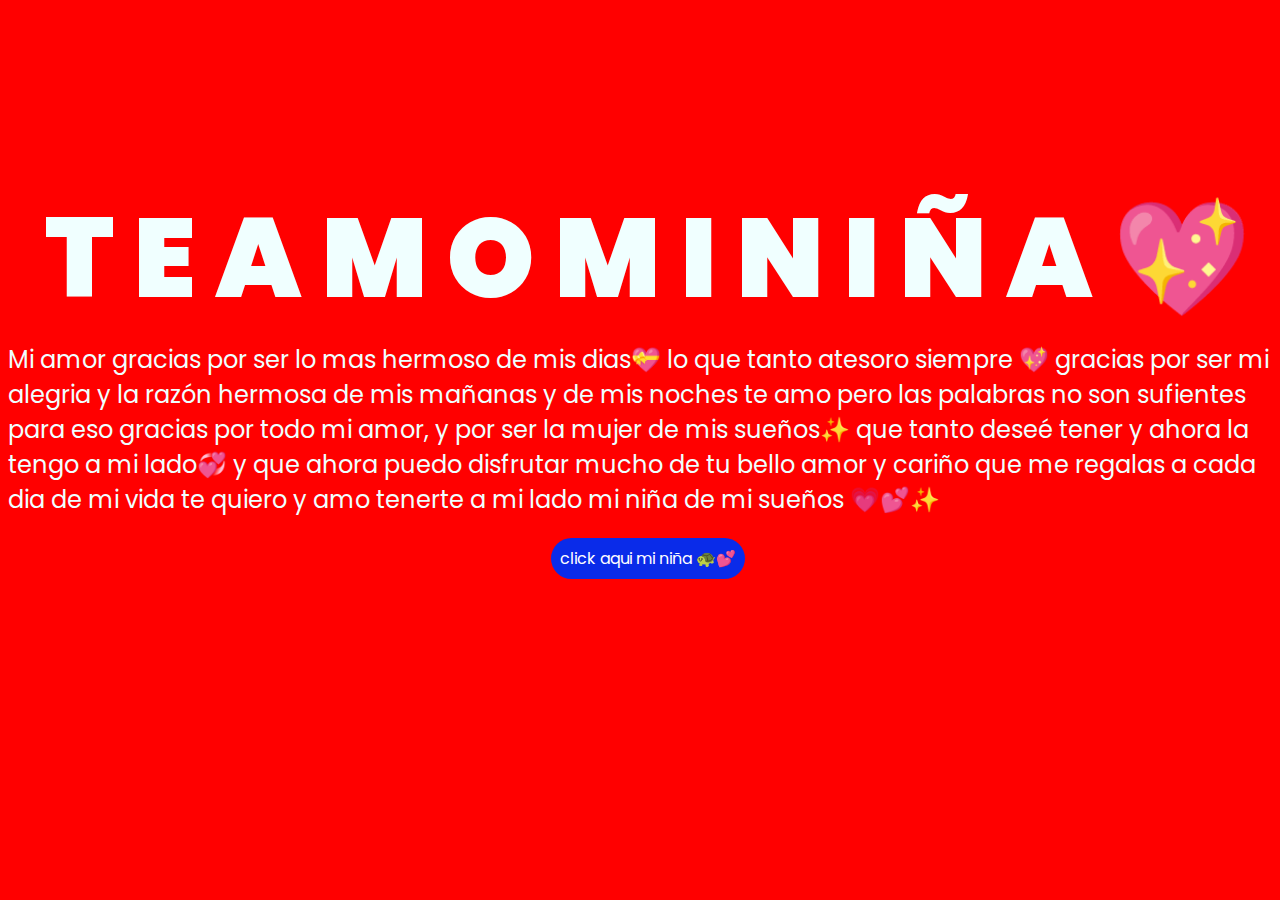
<file: index.html>
<!DOCTYPE html>
<html lang="es">

<head>
    <meta charset="UTF-8">
    <meta http-equiv="X-UA-Compatible" content="IE=edge">
    <meta name="viewport" content="width=device-width, initial-scale=1.0">
    <link rel="stylesheet" href="css/style.css">
    <link rel="icon" href="img/flowers.png" type="image/x-icon">
    <title>Flowers</title>
</head>

<body>
    <div class="greetings">
        <span>T</span>
        <span>E</span>
        <span>A</span>
        <span>M</span>
        <span>O</span>
        <span>M</span>
        <span>I</span>
   <span>N</span>
   <span>I</span>
   <span>Ñ</span>
   <span>A</span>
 <span>💖</span>

        </div>
    <div class="description">
        <span>Mi amor gracias por ser lo mas hermoso de mis dias💝 lo que tanto atesoro siempre 💖 gracias por ser mi alegria y la razón hermosa de mis mañanas y de mis noches te amo pero las palabras no son sufientes para eso gracias por todo mi amor, y por ser la mujer de mis sueños✨ que tanto deseé tener y ahora la tengo a mi lado💞 y que ahora puedo disfrutar mucho de tu bello amor y cariño que me regalas a cada dia de mi vida te quiero y amo tenerte a mi lado mi niña de mi sueños 💗💕✨ </span>
    </div>
    <div class="button">
        <button class="botones">
            <a href="flower.html" style="color: #fff;">click aqui mi niña 🐢💕</a>
        </button>
    </div>

</body>

</html>
</file>
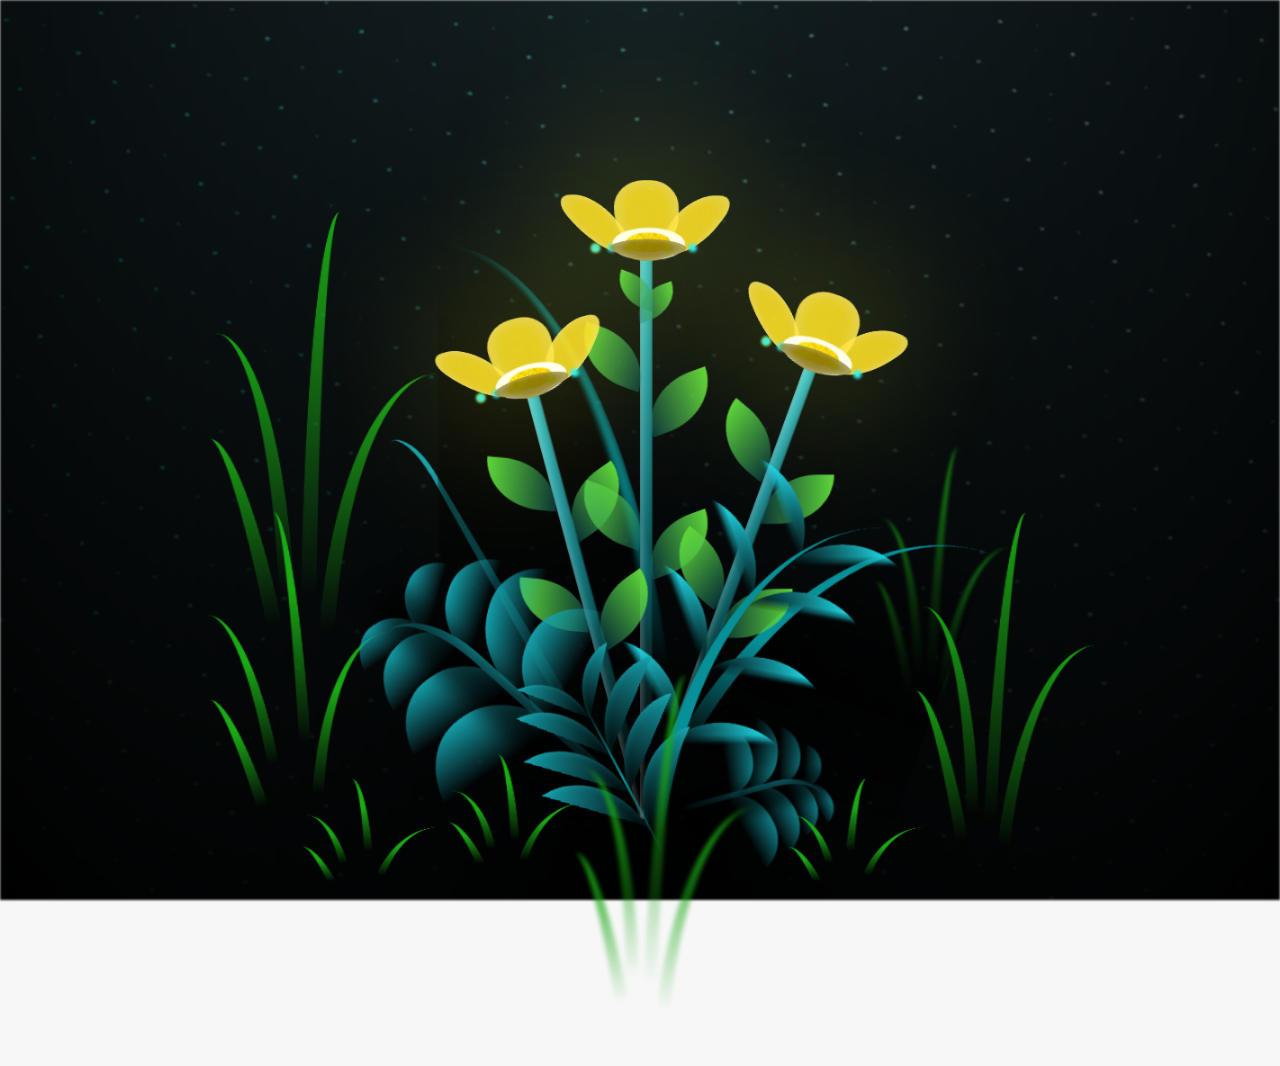
<file: flower.html>
<!DOCTYPE html>
<html lang="es">
  <head>
    <meta charset="UTF-8" />
    <meta http-equiv="X-UA-Compatible" content="IE=edge" />
    <meta name="viewport" content="width=device-width, initial-scale=1.0" />
    <link rel="stylesheet" href="css/main.css" />
    <link rel="icon" href="img/flowers.png" type="image/x-icon" />
    <title>Flower</title>
  </head>
  <body class="container">
    <audio src="sound/ChristianBasso&HaienQiu-Flowers.mp3" autoplay></audio>
    <div id="lyrics">
     
    </div>
    <h1 class="titulo">Bueno para empezar esto quiero decirte mi amor que estoy muy orgulloso de ti✨
    sigue avanzando y nunca pares.
 no puedo estar mas contento de ti✨ te amo con todo mi corazon mi amor 
    gracias por darme la oportunidad de ser parte de tu vida y de enamorarme de ti, por darme la oportunidad de tener a mi lado a una
    maravillosa niña y mujer como tu, de poder amanecer y que mi primer pensamiento seas tu en mi vida deseó y le pido a dios dias y un futuro hermoso a tu lado para mi eres mi unico amor en mis sueños y en mi vida 
    quiero que seas mi hermoso sueño cumplido de mi vida y mi mas grande regalo que pue haber tenido y conocido espero poder demostrarte mucho mas mi amor con el pasar de los dias y si me equivoco te pido mis mas sinceras disculpas 
    no quiero perderte nunca y quiero seguir escribiendo hermosas paginas de mi vida junto a ti te amo y gracias por todo mi niña de ojitos lindos, te amo 💌💕.
   </h1>
  
    <div class="night"></div>
    <div class="flowers">
      <div class="flower flower--1">
        <div class="flower__leafs flower__leafs--1">
          <div class="flower__leaf flower__leaf--1"></div>
          <div class="flower__leaf flower__leaf--2"></div>
          <div class="flower__leaf flower__leaf--3"></div>
          <div class="flower__leaf flower__leaf--4"></div>
          <div class="flower__white-circle"></div>

          <div class="flower__light flower__light--1"></div>
          <div class="flower__light flower__light--2"></div>
          <div class="flower__light flower__light--3"></div>
          <div class="flower__light flower__light--4"></div>
          <div class="flower__light flower__light--5"></div>
          <div class="flower__light flower__light--6"></div>
          <div class="flower__light flower__light--7"></div>
          <div class="flower__light flower__light--8"></div>
        </div>
        <div class="flower__line">
          <div class="flower__line__leaf flower__line__leaf--1"></div>
          <div class="flower__line__leaf flower__line__leaf--2"></div>
          <div class="flower__line__leaf flower__line__leaf--3"></div>
          <div class="flower__line__leaf flower__line__leaf--4"></div>
          <div class="flower__line__leaf flower__line__leaf--5"></div>
          <div class="flower__line__leaf flower__line__leaf--6"></div>
        </div>
      </div>

      <div class="flower flower--2">
        <div class="flower__leafs flower__leafs--2">
          <div class="flower__leaf flower__leaf--1"></div>
          <div class="flower__leaf flower__leaf--2"></div>
          <div class="flower__leaf flower__leaf--3"></div>
          <div class="flower__leaf flower__leaf--4"></div>
          <div class="flower__white-circle"></div>

          <div class="flower__light flower__light--1"></div>
          <div class="flower__light flower__light--2"></div>
          <div class="flower__light flower__light--3"></div>
          <div class="flower__light flower__light--4"></div>
          <div class="flower__light flower__light--5"></div>
          <div class="flower__light flower__light--6"></div>
          <div class="flower__light flower__light--7"></div>
          <div class="flower__light flower__light--8"></div>
        </div>
        <div class="flower__line">
          <div class="flower__line__leaf flower__line__leaf--1"></div>
          <div class="flower__line__leaf flower__line__leaf--2"></div>
          <div class="flower__line__leaf flower__line__leaf--3"></div>
          <div class="flower__line__leaf flower__line__leaf--4"></div>
        </div>
      </div>

      <div class="flower flower--3">
        <div class="flower__leafs flower__leafs--3">
          <div class="flower__leaf flower__leaf--1"></div>
          <div class="flower__leaf flower__leaf--2"></div>
          <div class="flower__leaf flower__leaf--3"></div>
          <div class="flower__leaf flower__leaf--4"></div>
          <div class="flower__white-circle"></div>

          <div class="flower__light flower__light--1"></div>
          <div class="flower__light flower__light--2"></div>
          <div class="flower__light flower__light--3"></div>
          <div class="flower__light flower__light--4"></div>
          <div class="flower__light flower__light--5"></div>
          <div class="flower__light flower__light--6"></div>
          <div class="flower__light flower__light--7"></div>
          <div class="flower__light flower__light--8"></div>
        </div>
        <div class="flower__line">
          <div class="flower__line__leaf flower__line__leaf--1"></div>
          <div class="flower__line__leaf flower__line__leaf--2"></div>
          <div class="flower__line__leaf flower__line__leaf--3"></div>
          <div class="flower__line__leaf flower__line__leaf--4"></div>
        </div>
      </div>

      <div class="grow-ans" style="--d: 1.2s">
        <div class="flower__g-long">
          <div class="flower__g-long__top"></div>
          <div class="flower__g-long__bottom"></div>
        </div>
      </div>

      <div class="growing-grass">
        <div class="flower__grass flower__grass--1">
          <div class="flower__grass--top"></div>
          <div class="flower__grass--bottom"></div>
          <div class="flower__grass__leaf flower__grass__leaf--1"></div>
          <div class="flower__grass__leaf flower__grass__leaf--2"></div>
          <div class="flower__grass__leaf flower__grass__leaf--3"></div>
          <div class="flower__grass__leaf flower__grass__leaf--4"></div>
          <div class="flower__grass__leaf flower__grass__leaf--5"></div>
          <div class="flower__grass__leaf flower__grass__leaf--6"></div>
          <div class="flower__grass__leaf flower__grass__leaf--7"></div>
          <div class="flower__grass__leaf flower__grass__leaf--8"></div>
          <div class="flower__grass__overlay"></div>
        </div>
      </div>

      <div class="growing-grass">
        <div class="flower__grass flower__grass--2">
          <div class="flower__grass--top"></div>
          <div class="flower__grass--bottom"></div>
          <div class="flower__grass__leaf flower__grass__leaf--1"></div>
          <div class="flower__grass__leaf flower__grass__leaf--2"></div>
          <div class="flower__grass__leaf flower__grass__leaf--3"></div>
          <div class="flower__grass__leaf flower__grass__leaf--4"></div>
          <div class="flower__grass__leaf flower__grass__leaf--5"></div>
          <div class="flower__grass__leaf flower__grass__leaf--6"></div>
          <div class="flower__grass__leaf flower__grass__leaf--7"></div>
          <div class="flower__grass__leaf flower__grass__leaf--8"></div>
          <div class="flower__grass__overlay"></div>
        </div>
      </div>

      <div class="grow-ans" style="--d: 2.4s">
        <div class="flower__g-right flower__g-right--1">
          <div class="leaf"></div>
        </div>
      </div>

      <div class="grow-ans" style="--d: 2.8s">
        <div class="flower__g-right flower__g-right--2">
          <div class="leaf"></div>
        </div>
      </div>

      <div class="grow-ans" style="--d: 2.8s">
        <div class="flower__g-front">
          <div
            class="flower__g-front__leaf-wrapper flower__g-front__leaf-wrapper--1"
          >
            <div class="flower__g-front__leaf"></div>
          </div>
          <div
            class="flower__g-front__leaf-wrapper flower__g-front__leaf-wrapper--2"
          >
            <div class="flower__g-front__leaf"></div>
          </div>
          <div
            class="flower__g-front__leaf-wrapper flower__g-front__leaf-wrapper--3"
          >
            <div class="flower__g-front__leaf"></div>
          </div>
          <div
            class="flower__g-front__leaf-wrapper flower__g-front__leaf-wrapper--4"
          >
            <div class="flower__g-front__leaf"></div>
          </div>
          <div
            class="flower__g-front__leaf-wrapper flower__g-front__leaf-wrapper--5"
          >
            <div class="flower__g-front__leaf"></div>
          </div>
          <div
            class="flower__g-front__leaf-wrapper flower__g-front__leaf-wrapper--6"
          >
            <div class="flower__g-front__leaf"></div>
          </div>
          <div
            class="flower__g-front__leaf-wrapper flower__g-front__leaf-wrapper--7"
          >
            <div class="flower__g-front__leaf"></div>
          </div>
          <div
            class="flower__g-front__leaf-wrapper flower__g-front__leaf-wrapper--8"
          >
            <div class="flower__g-front__leaf"></div>
          </div>
          <div class="flower__g-front__line"></div>
        </div>
      </div>

      <div class="grow-ans" style="--d: 3.2s">
        <div class="flower__g-fr">
          <div class="leaf"></div>
          <div class="flower__g-fr__leaf flower__g-fr__leaf--1"></div>
          <div class="flower__g-fr__leaf flower__g-fr__leaf--2"></div>
          <div class="flower__g-fr__leaf flower__g-fr__leaf--3"></div>
          <div class="flower__g-fr__leaf flower__g-fr__leaf--4"></div>
          <div class="flower__g-fr__leaf flower__g-fr__leaf--5"></div>
          <div class="flower__g-fr__leaf flower__g-fr__leaf--6"></div>
          <div class="flower__g-fr__leaf flower__g-fr__leaf--7"></div>
          <div class="flower__g-fr__leaf flower__g-fr__leaf--8"></div>
        </div>
      </div>

      <div class="long-g long-g--0">
        <div class="grow-ans" style="--d: 3s">
          <div class="leaf leaf--0"></div>
        </div>
        <div class="grow-ans" style="--d: 2.2s">
          <div class="leaf leaf--1"></div>
        </div>
        <div class="grow-ans" style="--d: 3.4s">
          <div class="leaf leaf--2"></div>
        </div>
        <div class="grow-ans" style="--d: 3.6s">
          <div class="leaf leaf--3"></div>
        </div>
      </div>

      <div class="long-g long-g--1">
        <div class="grow-ans" style="--d: 3.6s">
          <div class="leaf leaf--0"></div>
        </div>
        <div class="grow-ans" style="--d: 3.8s">
          <div class="leaf leaf--1"></div>
        </div>
        <div class="grow-ans" style="--d: 4s">
          <div class="leaf leaf--2"></div>
        </div>
        <div class="grow-ans" style="--d: 4.2s">
          <div class="leaf leaf--3"></div>
        </div>
      </div>

      <div class="long-g long-g--2">
        <div class="grow-ans" style="--d: 4s">
          <div class="leaf leaf--0"></div>
        </div>
        <div class="grow-ans" style="--d: 4.2s">
          <div class="leaf leaf--1"></div>
        </div>
        <div class="grow-ans" style="--d: 4.4s">
          <div class="leaf leaf--2"></div>
        </div>
        <div class="grow-ans" style="--d: 4.6s">
          <div class="leaf leaf--3"></div>
        </div>
      </div>

      <div class="long-g long-g--3">
        <div class="grow-ans" style="--d: 4s">
          <div class="leaf leaf--0"></div>
        </div>
        <div class="grow-ans" style="--d: 4.2s">
          <div class="leaf leaf--1"></div>
        </div>
        <div class="grow-ans" style="--d: 3s">
          <div class="leaf leaf--2"></div>
        </div>
        <div class="grow-ans" style="--d: 3.6s">
          <div class="leaf leaf--3"></div>
        </div>
      </div>

      <div class="long-g long-g--4">
        <div class="grow-ans" style="--d: 4s">
          <div class="leaf leaf--0"></div>
        </div>
        <div class="grow-ans" style="--d: 4.2s">
          <div class="leaf leaf--1"></div>
        </div>
        <div class="grow-ans" style="--d: 3s">
          <div class="leaf leaf--2"></div>
        </div>
        <div class="grow-ans" style="--d: 3.6s">
          <div class="leaf leaf--3"></div>
        </div>
      </div>

      <div class="long-g long-g--5">
        <div class="grow-ans" style="--d: 4s">
          <div class="leaf leaf--0"></div>
        </div>
        <div class="grow-ans" style="--d: 4.2s">
          <div class="leaf leaf--1"></div>
        </div>
        <div class="grow-ans" style="--d: 3s">
          <div class="leaf leaf--2"></div>
        </div>
        <div class="grow-ans" style="--d: 3.6s">
          <div class="leaf leaf--3"></div>
        </div>
      </div>

      <div class="long-g long-g--6">
        <div class="grow-ans" style="--d: 4.2s">
          <div class="leaf leaf--0"></div>
        </div>
        <div class="grow-ans" style="--d: 4.4s">
          <div class="leaf leaf--1"></div>
        </div>
        <div class="grow-ans" style="--d: 4.6s">
          <div class="leaf leaf--2"></div>
        </div>
        <div class="grow-ans" style="--d: 4.8s">
          <div class="leaf leaf--3"></div>
        </div>
      </div>

      <div class="long-g long-g--7">
        <div class="grow-ans" style="--d: 3s">
          <div class="leaf leaf--0"></div>
        </div>
        <div class="grow-ans" style="--d: 3.2s">
          <div class="leaf leaf--1"></div>
        </div>
        <div class="grow-ans" style="--d: 3.5s">
          <div class="leaf leaf--2"></div>
        </div>
        <div class="grow-ans" style="--d: 3.6s">
          <div class="leaf leaf--3"></div>
        </div>
      </div>
    </div>
    <script src="anim.js"></script>
    <script src="main.js"></script>
  </body>
</html>
</file>
<file: css/style.css>
@import url('https://fonts.googleapis.com/css2?family=Poppins:ital,wght@0,500;1,900&display=swap');
*{
    font-family: 'Poppins',cursive;
}
body{
    color: azure;
    width: 100%;
    height: 82vh;
    display: flex;
    flex-direction: column;
    align-items: center;
    justify-content: center;
    background-color: red;
    /* padding-top: -30; */
}

.botones{
    padding: 9px;
    border-radius: 80px;
    background-color: transparent;
    border: none;
}

.botones a{
    background-color: #0a2be9;
    padding: 9px;
    border-radius: 80px;
    -webkit-border-radius: 80px;
    -moz-border-radius: 80px;
    -ms-border-radius: 80px;
    -o-border-radius: 80px;

}

.botones a:focus{
    background-color: rgb(50, 194, 194);
}

.greetings{
    font-size: 7rem;
    font-weight: 900;
}
.greetings > span{
    animation: glow 2.5s ease-in-out infinite;
}
@keyframes glow{
    0%, 100%{
        color: #fff;
        text-shadow: 0 0 12px #39c6d6, 0 0 50px #39c6d6, 0 0 100px #39c6d6;
    }
    10%, 90%{
        color: #111;
        text-shadow: none;
    }
}
.greetings > span:nth-child(2){
    animation-delay: .2s ;
}
.greetings > span:nth-child(3){
    animation-delay: .4s ;
}
.greetings > span:nth-child(4){
    animation-delay: .6s;
}
.greetings > span:nth-child(5){
    animation-delay: .8s;
}
.greetings > span:nth-child(6){
    animation-delay: 1s;
}
.greetings > span:nth-child(7){
    animation-delay: 1.2s;
}
.greetings > span:nth-child(8){
    animation-delay: 1.3s;
}
.greetings > span:nth-child(9){
    animation-delay: 1.4s;
}
.greetings > span:nth-child(10){
    animation-delay: 1.5s;
}
.greetings > span:nth-child(11){
    animation-delay: 1.5s;
}
.greetings > span:nth-child(12){
    animation-delay: 1.6s;
}
.description{
    font-size: 1.5rem;
    margin-bottom: 20px;
}

.button a{
    text-decoration: none;
    font-size: 1rem;
    color: #111;
}

@media screen and (max-width:574px){
    .greetings{
        display: block;
        font-size: 4rem;
        font-weight: 800;
        text-align: center;
    }
    .description{
        font-size: 2rem;
    }
    
    .button a{
        font-size: 1rem;
    }
}
</file>
<file: css/main.css>
*,
*::after,
*::before {
  padding: 0;
  margin: 0;
  box-sizing: border-box;
}

:root {
  --dark-color: #000;
}

body {
  display: flex;
  align-items: flex-end;
  justify-content: center;
  min-height: 100vh;
  background-color: var(--dark-color);
  overflow: hidden;
  perspective: 1000px;
}

#lyrics {
  font-size: 28px;
  font-family: "Franklin Gothic Medium", "Arial Narrow", Arial, sans-serif;
  color: yellow;
  position: absolute;
  margin-bottom: 20%;
  z-index: 1;
  font-weight: bold;
  letter-spacing: 4px;
}
@media only screen and (max-width: 600px) {
  /* Estilos específicos para dispositivos con un ancho máximo de 600px */
  #lyrics {
      font-size: 600px; /* Reduce el tamaño del texto para dispositivos más pequeños */
      margin-bottom: 600px;
      letter-spacing: 3px;
  }

}
.titulo {
  margin-bottom: 70px;
  font-family: "Arial Narrow", Arial, sans-serif;
  color: red;
  position: absolute;
  font-weight: bold;
  letter-spacing: 1px;
  opacity: 0;
  animation: fadeIn 3s ease-in-out forwards;
  text-align: center;
}
@keyframes fadeIn {
  from {
    opacity: 0;
  }
  to {
    opacity: 1;
  }
}

.night {
  z-index: -1;
  position: absolute;
  left: 50%;
  top: 0;
  transform: translateX(-50%);
  width: 100%;
  height: 100%;
  filter: blur(0.1vmin);
  background-image: radial-gradient(
      ellipse at top,
      transparent 0%,
      var(--dark-color)
    ),
    radial-gradient(
      ellipse at bottom,
      var(--dark-color),
      rgba(145, 233, 255, 0.2)
    ),
    repeating-linear-gradient(
      220deg,
      rgb(0, 0, 0) 0px,
      rgb(0, 0, 0) 19px,
      transparent 19px,
      transparent 22px
    ),
    repeating-linear-gradient(
      189deg,
      rgb(0, 0, 0) 0px,
      rgb(0, 0, 0) 19px,
      transparent 19px,
      transparent 22px
    ),
    repeating-linear-gradient(
      148deg,
      rgb(0, 0, 0) 0px,
      rgb(0, 0, 0) 19px,
      transparent 19px,
      transparent 22px
    ),
    linear-gradient(90deg, rgb(0, 255, 250), rgb(240, 240, 240));
}

.flowers {
  position: relative;
  transform: scale(0.9);
  /*margin-bottom: 100px;
  */
}

@media only screen and (max-width: 600px) {
  /* Estilos específicos para dispositivos con un ancho máximo de 600px */
.flowers {
      font-size: 14px;
      margin-bottom: 35%;
      letter-spacing: 3px;
      transform: scale(1.0);
}

}

.flower {
  position: absolute;
  bottom: 10vmin;
  transform-origin: bottom center;
  z-index: 10;
  --fl-speed: 0.8s;
}
.flower--1 {
  -webkit-animation: moving-flower-1 4s linear infinite;
  animation: moving-flower-1 4s linear infinite;
}
.flower--1 .flower__line {
  height: 70vmin;
  -webkit-animation-delay: 0.3s;
  animation-delay: 0.3s;
}
.flower--1 .flower__line__leaf--1 {
  -webkit-animation: blooming-leaf-right var(--fl-speed) 1.6s backwards;
  animation: blooming-leaf-right var(--fl-speed) 1.6s backwards;
}
.flower--1 .flower__line__leaf--2 {
  -webkit-animation: blooming-leaf-right var(--fl-speed) 1.4s backwards;
  animation: blooming-leaf-right var(--fl-speed) 1.4s backwards;
}
.flower--1 .flower__line__leaf--3 {
  -webkit-animation: blooming-leaf-left var(--fl-speed) 1.2s backwards;
  animation: blooming-leaf-left var(--fl-speed) 1.2s backwards;
}
.flower--1 .flower__line__leaf--4 {
  -webkit-animation: blooming-leaf-left var(--fl-speed) 1s backwards;
  animation: blooming-leaf-left var(--fl-speed) 1s backwards;
}
.flower--1 .flower__line__leaf--5 {
  -webkit-animation: blooming-leaf-right var(--fl-speed) 1.8s backwards;
  animation: blooming-leaf-right var(--fl-speed) 1.8s backwards;
}
.flower--1 .flower__line__leaf--6 {
  -webkit-animation: blooming-leaf-left var(--fl-speed) 2s backwards;
  animation: blooming-leaf-left var(--fl-speed) 2s backwards;
}
.flower--2 {
  left: 50%;
  transform: rotate(20deg);
  -webkit-animation: moving-flower-2 4s linear infinite;
  animation: moving-flower-2 4s linear infinite;
}
.flower--2 .flower__line {
  height: 60vmin;
  -webkit-animation-delay: 0.6s;
  animation-delay: 0.6s;
}
.flower--2 .flower__line__leaf--1 {
  -webkit-animation: blooming-leaf-right var(--fl-speed) 1.9s backwards;
  animation: blooming-leaf-right var(--fl-speed) 1.9s backwards;
}
.flower--2 .flower__line__leaf--2 {
  -webkit-animation: blooming-leaf-right var(--fl-speed) 1.7s backwards;
  animation: blooming-leaf-right var(--fl-speed) 1.7s backwards;
}
.flower--2 .flower__line__leaf--3 {
  -webkit-animation: blooming-leaf-left var(--fl-speed) 1.5s backwards;
  animation: blooming-leaf-left var(--fl-speed) 1.5s backwards;
}
.flower--2 .flower__line__leaf--4 {
  -webkit-animation: blooming-leaf-left var(--fl-speed) 1.3s backwards;
  animation: blooming-leaf-left var(--fl-speed) 1.3s backwards;
}
.flower--3 {
  left: 50%;
  transform: rotate(-15deg);
  -webkit-animation: moving-flower-3 4s linear infinite;
  animation: moving-flower-3 4s linear infinite;
}
.flower--3 .flower__line {
  -webkit-animation-delay: 0.9s;
  animation-delay: 0.9s;
}
.flower--3 .flower__line__leaf--1 {
  -webkit-animation: blooming-leaf-right var(--fl-speed) 2.5s backwards;
  animation: blooming-leaf-right var(--fl-speed) 2.5s backwards;
}
.flower--3 .flower__line__leaf--2 {
  -webkit-animation: blooming-leaf-right var(--fl-speed) 2.3s backwards;
  animation: blooming-leaf-right var(--fl-speed) 2.3s backwards;
}
.flower--3 .flower__line__leaf--3 {
  -webkit-animation: blooming-leaf-left var(--fl-speed) 2.1s backwards;
  animation: blooming-leaf-left var(--fl-speed) 2.1s backwards;
}
.flower--3 .flower__line__leaf--4 {
  -webkit-animation: blooming-leaf-left var(--fl-speed) 1.9s backwards;
  animation: blooming-leaf-left var(--fl-speed) 1.9s backwards;
}
.flower__leafs {
  position: relative;
  -webkit-animation: blooming-flower 2s backwards;
  animation: blooming-flower 2s backwards;
}
.flower__leafs--1 {
  -webkit-animation-delay: 1.1s;
  animation-delay: 1.1s;
}
.flower__leafs--2 {
  -webkit-animation-delay: 1.4s;
  animation-delay: 1.4s;
}
.flower__leafs--3 {
  -webkit-animation-delay: 1.7s;
  animation-delay: 1.7s;
}
.flower__leafs::after {
  content: "";
  position: absolute;
  left: 0;
  top: 0;
  transform: translate(-50%, -100%);
  width: 8vmin;
  height: 8vmin;
  background-color: #f9fd25;
  /* background-color: #fd2525; */
  filter: blur(10vmin);
}
.flower__leaf {
  position: absolute;
  bottom: 0;
  left: 50%;
  width: 8vmin;
  height: 11vmin;
  border-radius: 51% 49% 47% 53%/44% 45% 55% 69%;
  background-color: #253bfd;
  background-color: #fddd25;
  transform-origin: bottom center;
  opacity: 0.9;
  box-shadow: inset 0 0 2vmin rgba(255, 255, 255, 0.5);
}
.flower__leaf--1 {
  transform: translate(-10%, 1%) rotateY(40deg) rotateX(-50deg);
}
.flower__leaf--2 {
  transform: translate(-50%, -4%) rotateX(40deg);
}
.flower__leaf--3 {
  transform: translate(-90%, 0%) rotateY(45deg) rotateX(50deg);
}
.flower__leaf--4 {
  width: 8vmin;
  height: 8vmin;
  transform-origin: bottom left;
  border-radius: 4vmin 10vmin 4vmin 4vmin;
  transform: translate(0%, 18%) rotateX(70deg) rotate(-43deg);
  background-color: #7c6901;
  z-index: 1;
  opacity: 0.8;
}
.flower__white-circle {
  position: absolute;
  left: -3.5vmin;
  top: -3vmin;
  width: 9vmin;
  height: 4vmin;
  border-radius: 50%;
  background-color: #fff;
}
.flower__white-circle::after {
  content: "";
  position: absolute;
  left: 50%;
  top: 45%;
  transform: translate(-50%, -50%);
  width: 60%;
  height: 60%;
  border-radius: inherit;
  background-image: repeating-linear-gradient(
      135deg,
      rgba(0, 0, 0, 0.03) 0px,
      rgba(0, 0, 0, 0.03) 1px,
      transparent 1px,
      transparent 12px
    ),
    repeating-linear-gradient(
      45deg,
      rgba(0, 0, 0, 0.03) 0px,
      rgba(0, 0, 0, 0.03) 1px,
      transparent 1px,
      transparent 12px
    ),
    repeating-linear-gradient(
      67.5deg,
      rgba(0, 0, 0, 0.03) 0px,
      rgba(0, 0, 0, 0.03) 1px,
      transparent 1px,
      transparent 12px
    ),
    repeating-linear-gradient(
      135deg,
      rgba(0, 0, 0, 0.03) 0px,
      rgba(0, 0, 0, 0.03) 1px,
      transparent 1px,
      transparent 12px
    ),
    repeating-linear-gradient(
      45deg,
      rgba(0, 0, 0, 0.03) 0px,
      rgba(0, 0, 0, 0.03) 1px,
      transparent 1px,
      transparent 12px
    ),
    repeating-linear-gradient(
      112.5deg,
      rgba(0, 0, 0, 0.03) 0px,
      rgba(0, 0, 0, 0.03) 1px,
      transparent 1px,
      transparent 12px
    ),
    repeating-linear-gradient(
      112.5deg,
      rgba(0, 0, 0, 0.03) 0px,
      rgba(0, 0, 0, 0.03) 1px,
      transparent 1px,
      transparent 12px
    ),
    repeating-linear-gradient(
      45deg,
      rgba(0, 0, 0, 0.03) 0px,
      rgba(0, 0, 0, 0.03) 1px,
      transparent 1px,
      transparent 12px
    ),
    repeating-linear-gradient(
      22.5deg,
      rgba(0, 0, 0, 0.03) 0px,
      rgba(0, 0, 0, 0.03) 1px,
      transparent 1px,
      transparent 12px
    ),
    repeating-linear-gradient(
      45deg,
      rgba(0, 0, 0, 0.03) 0px,
      rgba(0, 0, 0, 0.03) 1px,
      transparent 1px,
      transparent 12px
    ),
    repeating-linear-gradient(
      22.5deg,
      rgba(0, 0, 0, 0.03) 0px,
      rgba(0, 0, 0, 0.03) 1px,
      transparent 1px,
      transparent 12px
    ),
    repeating-linear-gradient(
      135deg,
      rgba(0, 0, 0, 0.03) 0px,
      rgba(0, 0, 0, 0.03) 1px,
      transparent 1px,
      transparent 12px
    ),
    repeating-linear-gradient(
      157.5deg,
      rgba(0, 0, 0, 0.03) 0px,
      rgba(0, 0, 0, 0.03) 1px,
      transparent 1px,
      transparent 12px
    ),
    repeating-linear-gradient(
      67.5deg,
      rgba(0, 0, 0, 0.03) 0px,
      rgba(0, 0, 0, 0.03) 1px,
      transparent 1px,
      transparent 12px
    ),
    repeating-linear-gradient(
      67.5deg,
      rgba(0, 0, 0, 0.03) 0px,
      rgba(0, 0, 0, 0.03) 1px,
      transparent 1px,
      transparent 12px
    ),
    linear-gradient(90deg, rgb(255, 235, 18), rgb(255, 206, 0));
}
.flower__line {
  height: 55vmin;
  width: 1.5vmin;
  background-image: linear-gradient(
      to left,
      rgba(0, 0, 0, 0.2),
      transparent,
      rgba(255, 255, 255, 0.2)
    ),
    linear-gradient(to top, transparent 10%, #14757a, #39c6d6);
  box-shadow: inset 0 0 2px rgba(0, 0, 0, 0.5);
  -webkit-animation: grow-flower-tree 4s backwards;
  animation: grow-flower-tree 4s backwards;
}
.flower__line__leaf {
  --w: 7vmin;
  --h: calc(var(--w) + 2vmin);
  position: absolute;
  top: 20%;
  left: 90%;
  width: var(--w);
  height: var(--h);
  border-top-right-radius: var(--h);
  border-bottom-left-radius: var(--h);
  background-image: linear-gradient(to top, rgba(20, 117, 122, 0.4), #5ed639);
}
.flower__line__leaf--1 {
  transform: rotate(70deg) rotateY(30deg);
}
.flower__line__leaf--2 {
  top: 45%;
  transform: rotate(70deg) rotateY(30deg);
}
.flower__line__leaf--3,
.flower__line__leaf--4,
.flower__line__leaf--6 {
  border-top-right-radius: 0;
  border-bottom-left-radius: 0;
  border-top-left-radius: var(--h);
  border-bottom-right-radius: var(--h);
  left: -460%;
  top: 12%;
  transform: rotate(-70deg) rotateY(30deg);
}
.flower__line__leaf--4 {
  top: 40%;
}
.flower__line__leaf--5 {
  top: 0;
  transform-origin: left;
  transform: rotate(70deg) rotateY(30deg) scale(0.6);
}
.flower__line__leaf--6 {
  top: -2%;
  left: -450%;
  transform-origin: right;
  transform: rotate(-70deg) rotateY(30deg) scale(0.6);
}
.flower__light {
  position: absolute;
  bottom: 0vmin;
  width: 1vmin;
  height: 1vmin;
  background-color: rgb(255, 251, 0);
  border-radius: 50%;
  filter: blur(0.2vmin);
  -webkit-animation: light-ans 4s linear infinite backwards;
  animation: light-ans 4s linear infinite backwards;
}
.flower__light:nth-child(odd) {
  background-color: #23f0ff;
}
.flower__light--1 {
  left: -2vmin;
  -webkit-animation-delay: 1s;
  animation-delay: 1s;
}
.flower__light--2 {
  left: 3vmin;
  -webkit-animation-delay: 0.5s;
  animation-delay: 0.5s;
}
.flower__light--3 {
  left: -6vmin;
  -webkit-animation-delay: 0.3s;
  animation-delay: 0.3s;
}
.flower__light--4 {
  left: 6vmin;
  -webkit-animation-delay: 0.9s;
  animation-delay: 0.9s;
}
.flower__light--5 {
  left: -1vmin;
  -webkit-animation-delay: 1.5s;
  animation-delay: 1.5s;
}
.flower__light--6 {
  left: -4vmin;
  -webkit-animation-delay: 3s;
  animation-delay: 3s;
}
.flower__light--7 {
  left: 3vmin;
  -webkit-animation-delay: 2s;
  animation-delay: 2s;
}
.flower__light--8 {
  left: -6vmin;
  -webkit-animation-delay: 3.5s;
  animation-delay: 3.5s;
}
.flower__grass {
  --c: #159faa;
  --line-w: 1.5vmin;
  position: absolute;
  bottom: 12vmin;
  left: -7vmin;
  display: flex;
  flex-direction: column;
  align-items: flex-end;
  z-index: 20;
  transform-origin: bottom center;
  transform: rotate(-48deg) rotateY(40deg);
}
.flower__grass--1 {
  -webkit-animation: moving-grass 2s linear infinite;
  animation: moving-grass 2s linear infinite;
}
.flower__grass--2 {
  left: 2vmin;
  bottom: 10vmin;
  transform: scale(0.5) rotate(75deg) rotateX(10deg) rotateY(-200deg);
  opacity: 0.8;
  z-index: 0;
  -webkit-animation: moving-grass--2 1.5s linear infinite;
  animation: moving-grass--2 1.5s linear infinite;
}
.flower__grass--top {
  width: 7vmin;
  height: 10vmin;
  border-top-right-radius: 100%;
  border-right: var(--line-w) solid var(--c);
  transform-origin: bottom center;
  transform: rotate(-2deg);
}
.flower__grass--bottom {
  margin-top: -2px;
  width: var(--line-w);
  height: 25vmin;
  background-image: linear-gradient(to top, transparent, var(--c));
}
.flower__grass__leaf {
  --size: 10vmin;
  position: absolute;
  width: calc(var(--size) * 2.1);
  height: var(--size);
  border-top-left-radius: var(--size);
  border-top-right-radius: var(--size);
  background-image: linear-gradient(
    to top,
    transparent,
    transparent 30%,
    var(--c)
  );
  z-index: 100;
}
.flower__grass__leaf--1 {
  top: -6%;
  left: 30%;
  --size: 6vmin;
  transform: rotate(-20deg);
  -webkit-animation: growing-grass-ans--1 2s 2.6s backwards;
  animation: growing-grass-ans--1 2s 2.6s backwards;
}
@-webkit-keyframes growing-grass-ans--1 {
  0% {
    transform-origin: bottom left;
    transform: rotate(-20deg) scale(0);
  }
}
@keyframes growing-grass-ans--1 {
  0% {
    transform-origin: bottom left;
    transform: rotate(-20deg) scale(0);
  }
}
.flower__grass__leaf--2 {
  top: -5%;
  left: -110%;
  --size: 6vmin;
  transform: rotate(10deg);
  -webkit-animation: growing-grass-ans--2 2s 2.4s linear backwards;
  animation: growing-grass-ans--2 2s 2.4s linear backwards;
}
@-webkit-keyframes growing-grass-ans--2 {
  0% {
    transform-origin: bottom right;
    transform: rotate(10deg) scale(0);
  }
}
@keyframes growing-grass-ans--2 {
  0% {
    transform-origin: bottom right;
    transform: rotate(10deg) scale(0);
  }
}
.flower__grass__leaf--3 {
  top: 5%;
  left: 60%;
  --size: 8vmin;
  transform: rotate(-18deg) rotateX(-20deg);
  -webkit-animation: growing-grass-ans--3 2s 2.2s linear backwards;
  animation: growing-grass-ans--3 2s 2.2s linear backwards;
}
@-webkit-keyframes growing-grass-ans--3 {
  0% {
    transform-origin: bottom left;
    transform: rotate(-18deg) rotateX(-20deg) scale(0);
  }
}
@keyframes growing-grass-ans--3 {
  0% {
    transform-origin: bottom left;
    transform: rotate(-18deg) rotateX(-20deg) scale(0);
  }
}
.flower__grass__leaf--4 {
  top: 6%;
  left: -135%;
  --size: 8vmin;
  transform: rotate(2deg);
  -webkit-animation: growing-grass-ans--4 2s 2s linear backwards;
  animation: growing-grass-ans--4 2s 2s linear backwards;
}
@-webkit-keyframes growing-grass-ans--4 {
  0% {
    transform-origin: bottom right;
    transform: rotate(2deg) scale(0);
  }
}
@keyframes growing-grass-ans--4 {
  0% {
    transform-origin: bottom right;
    transform: rotate(2deg) scale(0);
  }
}
.flower__grass__leaf--5 {
  top: 20%;
  left: 60%;
  --size: 10vmin;
  transform: rotate(-24deg) rotateX(-20deg);
  -webkit-animation: growing-grass-ans--5 2s 1.8s linear backwards;
  animation: growing-grass-ans--5 2s 1.8s linear backwards;
}
@-webkit-keyframes growing-grass-ans--5 {
  0% {
    transform-origin: bottom left;
    transform: rotate(-24deg) rotateX(-20deg) scale(0);
  }
}
@keyframes growing-grass-ans--5 {
  0% {
    transform-origin: bottom left;
    transform: rotate(-24deg) rotateX(-20deg) scale(0);
  }
}
.flower__grass__leaf--6 {
  top: 22%;
  left: -180%;
  --size: 10vmin;
  transform: rotate(10deg);
  -webkit-animation: growing-grass-ans--6 2s 1.6s linear backwards;
  animation: growing-grass-ans--6 2s 1.6s linear backwards;
}
@-webkit-keyframes growing-grass-ans--6 {
  0% {
    transform-origin: bottom right;
    transform: rotate(10deg) scale(0);
  }
}
@keyframes growing-grass-ans--6 {
  0% {
    transform-origin: bottom right;
    transform: rotate(10deg) scale(0);
  }
}
.flower__grass__leaf--7 {
  top: 39%;
  left: 70%;
  --size: 10vmin;
  transform: rotate(-10deg);
  -webkit-animation: growing-grass-ans--7 2s 1.4s linear backwards;
  animation: growing-grass-ans--7 2s 1.4s linear backwards;
}
@-webkit-keyframes growing-grass-ans--7 {
  0% {
    transform-origin: bottom left;
    transform: rotate(-10deg) scale(0);
  }
}
@keyframes growing-grass-ans--7 {
  0% {
    transform-origin: bottom left;
    transform: rotate(-10deg) scale(0);
  }
}
.flower__grass__leaf--8 {
  top: 40%;
  left: -215%;
  --size: 11vmin;
  transform: rotate(10deg);
  -webkit-animation: growing-grass-ans--8 2s 1.2s linear backwards;
  animation: growing-grass-ans--8 2s 1.2s linear backwards;
}
@-webkit-keyframes growing-grass-ans--8 {
  0% {
    transform-origin: bottom right;
    transform: rotate(10deg) scale(0);
  }
}
@keyframes growing-grass-ans--8 {
  0% {
    transform-origin: bottom right;
    transform: rotate(10deg) scale(0);
  }
}
.flower__grass__overlay {
  position: absolute;
  top: -10%;
  right: 0%;
  width: 100%;
  height: 100%;
  background-color: rgba(0, 0, 0, 0.6);
  filter: blur(1.5vmin);
  z-index: 100;
}
.flower__g-long {
  --w: 2vmin;
  --h: 6vmin;
  --c: #159faa;
  position: absolute;
  bottom: 10vmin;
  left: -3vmin;
  transform-origin: bottom center;
  transform: rotate(-30deg) rotateY(-20deg);
  display: flex;
  flex-direction: column;
  align-items: flex-end;
  -webkit-animation: flower-g-long-ans 3s linear infinite;
  animation: flower-g-long-ans 3s linear infinite;
}
@-webkit-keyframes flower-g-long-ans {
  0%,
  100% {
    transform: rotate(-30deg) rotateY(-20deg);
  }
  50% {
    transform: rotate(-32deg) rotateY(-20deg);
  }
}
@keyframes flower-g-long-ans {
  0%,
  100% {
    transform: rotate(-30deg) rotateY(-20deg);
  }
  50% {
    transform: rotate(-32deg) rotateY(-20deg);
  }
}
.flower__g-long__top {
  top: calc(var(--h) * -1);
  width: calc(var(--w) + 1vmin);
  height: var(--h);
  border-top-right-radius: 100%;
  border-right: 0.7vmin solid var(--c);
  transform: translate(-0.7vmin, 1vmin);
}
.flower__g-long__bottom {
  width: var(--w);
  height: 50vmin;
  transform-origin: bottom center;
  background-image: linear-gradient(to top, transparent 30%, var(--c));
  box-shadow: inset 0 0 2px rgba(0, 0, 0, 0.5);
  -webkit-clip-path: polygon(35% 0, 65% 1%, 100% 100%, 0% 100%);
  clip-path: polygon(35% 0, 65% 1%, 100% 100%, 0% 100%);
}
.flower__g-right {
  position: absolute;
  bottom: 6vmin;
  left: -2vmin;
  transform-origin: bottom left;
  transform: rotate(20deg);
}
.flower__g-right .leaf {
  width: 30vmin;
  height: 50vmin;
  border-top-left-radius: 100%;
  border-left: 2vmin solid #079097;
  background-image: linear-gradient(
    to bottom,
    transparent,
    var(--dark-color) 60%
  );
  -webkit-mask-image: linear-gradient(to top, transparent 30%, #079097 60%);
}
.flower__g-right--1 {
  -webkit-animation: flower-g-right-ans 2.5s linear infinite;
  animation: flower-g-right-ans 2.5s linear infinite;
}
.flower__g-right--2 {
  left: 5vmin;
  transform: rotateY(-180deg);
  -webkit-animation: flower-g-right-ans--2 3s linear infinite;
  animation: flower-g-right-ans--2 3s linear infinite;
}
.flower__g-right--2 .leaf {
  height: 75vmin;
  filter: blur(0.3vmin);
  opacity: 0.8;
}
@-webkit-keyframes flower-g-right-ans {
  0%,
  100% {
    transform: rotate(20deg);
  }
  50% {
    transform: rotate(24deg) rotateX(-20deg);
  }
}
@keyframes flower-g-right-ans {
  0%,
  100% {
    transform: rotate(20deg);
  }
  50% {
    transform: rotate(24deg) rotateX(-20deg);
  }
}
@-webkit-keyframes flower-g-right-ans--2 {
  0%,
  100% {
    transform: rotateY(-180deg) rotate(0deg) rotateX(-20deg);
  }
  50% {
    transform: rotateY(-180deg) rotate(6deg) rotateX(-20deg);
  }
}
@keyframes flower-g-right-ans--2 {
  0%,
  100% {
    transform: rotateY(-180deg) rotate(0deg) rotateX(-20deg);
  }
  50% {
    transform: rotateY(-180deg) rotate(6deg) rotateX(-20deg);
  }
}
.flower__g-front {
  position: absolute;
  bottom: 6vmin;
  left: 2.5vmin;
  z-index: 100;
  transform-origin: bottom center;
  transform: rotate(-28deg) rotateY(30deg) scale(1.04);
  -webkit-animation: flower__g-front-ans 2s linear infinite;
  animation: flower__g-front-ans 2s linear infinite;
}
@-webkit-keyframes flower__g-front-ans {
  0%,
  100% {
    transform: rotate(-28deg) rotateY(30deg) scale(1.04);
  }
  50% {
    transform: rotate(-35deg) rotateY(40deg) scale(1.04);
  }
}
@keyframes flower__g-front-ans {
  0%,
  100% {
    transform: rotate(-28deg) rotateY(30deg) scale(1.04);
  }
  50% {
    transform: rotate(-35deg) rotateY(40deg) scale(1.04);
  }
}
.flower__g-front__line {
  width: 0.3vmin;
  height: 20vmin;
  background-image: linear-gradient(
    to top,
    transparent,
    #079097,
    transparent 100%
  );
  position: relative;
}
.flower__g-front__leaf-wrapper {
  position: absolute;
  top: 0;
  left: 0;
  transform-origin: bottom left;
  transform: rotate(10deg);
}
.flower__g-front__leaf-wrapper:nth-child(even) {
  left: 0vmin;
  transform: rotateY(-180deg) rotate(5deg);
  -webkit-animation: flower__g-front__leaf-left-ans 1s ease-in backwards;
  animation: flower__g-front__leaf-left-ans 1s ease-in backwards;
}
.flower__g-front__leaf-wrapper:nth-child(odd) {
  -webkit-animation: flower__g-front__leaf-ans 1s ease-in backwards;
  animation: flower__g-front__leaf-ans 1s ease-in backwards;
}
.flower__g-front__leaf-wrapper--1 {
  top: -8vmin;
  transform: scale(0.7);
  -webkit-animation: flower__g-front__leaf-ans 1s 5.5s ease-in backwards !important;
  animation: flower__g-front__leaf-ans 1s 5.5s ease-in backwards !important;
}
.flower__g-front__leaf-wrapper--2 {
  top: -8vmin;
  transform: rotateY(-180deg) scale(0.7) !important;
  -webkit-animation: flower__g-front__leaf-left-ans-2 1s 4.6s ease-in backwards !important;
  animation: flower__g-front__leaf-left-ans-2 1s 4.6s ease-in backwards !important;
}
.flower__g-front__leaf-wrapper--3 {
  top: -3vmin;
  -webkit-animation: flower__g-front__leaf-ans 1s 4.6s ease-in backwards;
  animation: flower__g-front__leaf-ans 1s 4.6s ease-in backwards;
}
.flower__g-front__leaf-wrapper--4 {
  top: -3vmin;
  transform: rotateY(-180deg) scale(0.9) !important;
  -webkit-animation: flower__g-front__leaf-left-ans-2 1s 4.6s ease-in backwards !important;
  animation: flower__g-front__leaf-left-ans-2 1s 4.6s ease-in backwards !important;
}
@-webkit-keyframes flower__g-front__leaf-left-ans-2 {
  0% {
    transform: rotateY(-180deg) scale(0);
  }
}
@keyframes flower__g-front__leaf-left-ans-2 {
  0% {
    transform: rotateY(-180deg) scale(0);
  }
}
.flower__g-front__leaf-wrapper--5,
.flower__g-front__leaf-wrapper--6 {
  top: 2vmin;
}
.flower__g-front__leaf-wrapper--7,
.flower__g-front__leaf-wrapper--8 {
  top: 6.5vmin;
}
.flower__g-front__leaf-wrapper--2 {
  -webkit-animation-delay: 5.2s !important;
  animation-delay: 5.2s !important;
}
.flower__g-front__leaf-wrapper--3 {
  -webkit-animation-delay: 4.9s !important;
  animation-delay: 4.9s !important;
}
.flower__g-front__leaf-wrapper--5 {
  -webkit-animation-delay: 4.3s !important;
  animation-delay: 4.3s !important;
}
.flower__g-front__leaf-wrapper--6 {
  -webkit-animation-delay: 4.1s !important;
  animation-delay: 4.1s !important;
}
.flower__g-front__leaf-wrapper--7 {
  -webkit-animation-delay: 3.8s !important;
  animation-delay: 3.8s !important;
}
.flower__g-front__leaf-wrapper--8 {
  -webkit-animation-delay: 3.5s !important;
  animation-delay: 3.5s !important;
}
@-webkit-keyframes flower__g-front__leaf-ans {
  0% {
    transform: rotate(10deg) scale(0);
  }
}
@keyframes flower__g-front__leaf-ans {
  0% {
    transform: rotate(10deg) scale(0);
  }
}
@-webkit-keyframes flower__g-front__leaf-left-ans {
  0% {
    transform: rotateY(-180deg) rotate(5deg) scale(0);
  }
}
@keyframes flower__g-front__leaf-left-ans {
  0% {
    transform: rotateY(-180deg) rotate(5deg) scale(0);
  }
}
.flower__g-front__leaf {
  width: 10vmin;
  height: 10vmin;
  border-radius: 100% 0% 0% 100%/100% 100% 0% 0%;
  box-shadow: inset 0 2px 1vmin hsla(184deg, 97%, 58%, 0.2);
  background-image: linear-gradient(
      to bottom left,
      transparent,
      var(--dark-color)
    ),
    linear-gradient(to bottom right, #159faa 50%, transparent 50%, transparent);
  -webkit-mask-image: linear-gradient(
    to bottom right,
    #159faa 50%,
    transparent 50%,
    transparent
  );
  mask-image: linear-gradient(
    to bottom right,
    #159faa 50%,
    transparent 50%,
    transparent
  );
}
.flower__g-fr {
  position: absolute;
  bottom: -4vmin;
  left: vmin;
  transform-origin: bottom left;
  z-index: 10;
  -webkit-animation: flower__g-fr-ans 2s linear infinite;
  animation: flower__g-fr-ans 2s linear infinite;
}
@-webkit-keyframes flower__g-fr-ans {
  0%,
  100% {
    transform: rotate(2deg);
  }
  50% {
    transform: rotate(4deg);
  }
}
@keyframes flower__g-fr-ans {
  0%,
  100% {
    transform: rotate(2deg);
  }
  50% {
    transform: rotate(4deg);
  }
}
.flower__g-fr .leaf {
  width: 30vmin;
  height: 50vmin;
  border-top-left-radius: 100%;
  border-left: 2vmin solid #079097;
  -webkit-mask-image: linear-gradient(to top, transparent 25%, #079097 50%);
  position: relative;
  z-index: 1;
}
.flower__g-fr__leaf {
  position: absolute;
  top: 0;
  left: 0;
  width: 10vmin;
  height: 10vmin;
  border-radius: 100% 0% 0% 100%/100% 100% 0% 0%;
  box-shadow: inset 0 2px 1vmin hsla(184deg, 97%, 58%, 0.2);
  background-image: linear-gradient(
      to bottom left,
      transparent,
      var(--dark-color) 98%
    ),
    linear-gradient(to bottom right, #23f0ff 45%, transparent 50%, transparent);
  -webkit-mask-image: linear-gradient(
    135deg,
    #159faa 40%,
    transparent 50%,
    transparent
  );
}
.flower__g-fr__leaf--1 {
  left: 20vmin;
  transform: rotate(45deg);
  -webkit-animation: flower__g-fr-leaft-ans-1 0.5s 5.2s linear backwards;
  animation: flower__g-fr-leaft-ans-1 0.5s 5.2s linear backwards;
}
@-webkit-keyframes flower__g-fr-leaft-ans-1 {
  0% {
    transform-origin: left;
    transform: rotate(45deg) scale(0);
  }
}
@keyframes flower__g-fr-leaft-ans-1 {
  0% {
    transform-origin: left;
    transform: rotate(45deg) scale(0);
  }
}
.flower__g-fr__leaf--2 {
  left: 12vmin;
  top: -7vmin;
  transform: rotate(25deg) rotateY(-180deg);
  -webkit-animation: flower__g-fr-leaft-ans-6 0.5s 5s linear backwards;
  animation: flower__g-fr-leaft-ans-6 0.5s 5s linear backwards;
}
.flower__g-fr__leaf--3 {
  left: 15vmin;
  top: 6vmin;
  transform: rotate(55deg);
  -webkit-animation: flower__g-fr-leaft-ans-5 0.5s 4.8s linear backwards;
  animation: flower__g-fr-leaft-ans-5 0.5s 4.8s linear backwards;
}
.flower__g-fr__leaf--4 {
  left: 6vmin;
  top: -2vmin;
  transform: rotate(25deg) rotateY(-180deg);
  -webkit-animation: flower__g-fr-leaft-ans-6 0.5s 4.6s linear backwards;
  animation: flower__g-fr-leaft-ans-6 0.5s 4.6s linear backwards;
}
.flower__g-fr__leaf--5 {
  left: 10vmin;
  top: 14vmin;
  transform: rotate(55deg);
  -webkit-animation: flower__g-fr-leaft-ans-5 0.5s 4.4s linear backwards;
  animation: flower__g-fr-leaft-ans-5 0.5s 4.4s linear backwards;
}
@-webkit-keyframes flower__g-fr-leaft-ans-5 {
  0% {
    transform-origin: left;
    transform: rotate(55deg) scale(0);
  }
}
@keyframes flower__g-fr-leaft-ans-5 {
  0% {
    transform-origin: left;
    transform: rotate(55deg) scale(0);
  }
}
.flower__g-fr__leaf--6 {
  left: 0vmin;
  top: 6vmin;
  transform: rotate(25deg) rotateY(-180deg);
  -webkit-animation: flower__g-fr-leaft-ans-6 0.5s 4.2s linear backwards;
  animation: flower__g-fr-leaft-ans-6 0.5s 4.2s linear backwards;
}
@-webkit-keyframes flower__g-fr-leaft-ans-6 {
  0% {
    transform-origin: right;
    transform: rotate(25deg) rotateY(-180deg) scale(0);
  }
}
@keyframes flower__g-fr-leaft-ans-6 {
  0% {
    transform-origin: right;
    transform: rotate(25deg) rotateY(-180deg) scale(0);
  }
}
.flower__g-fr__leaf--7 {
  left: 5vmin;
  top: 22vmin;
  transform: rotate(45deg);
  -webkit-animation: flower__g-fr-leaft-ans-7 0.5s 4s linear backwards;
  animation: flower__g-fr-leaft-ans-7 0.5s 4s linear backwards;
}
@-webkit-keyframes flower__g-fr-leaft-ans-7 {
  0% {
    transform-origin: left;
    transform: rotate(45deg) scale(0);
  }
}
@keyframes flower__g-fr-leaft-ans-7 {
  0% {
    transform-origin: left;
    transform: rotate(45deg) scale(0);
  }
}
.flower__g-fr__leaf--8 {
  left: -4vmin;
  top: 15vmin;
  transform: rotate(15deg) rotateY(-180deg);
  -webkit-animation: flower__g-fr-leaft-ans-8 0.5s 3.8s linear backwards;
  animation: flower__g-fr-leaft-ans-8 0.5s 3.8s linear backwards;
}
@-webkit-keyframes flower__g-fr-leaft-ans-8 {
  0% {
    transform-origin: right;
    transform: rotate(15deg) rotateY(-180deg) scale(0);
  }
}
@keyframes flower__g-fr-leaft-ans-8 {
  0% {
    transform-origin: right;
    transform: rotate(15deg) rotateY(-180deg) scale(0);
  }
}

.long-g {
  position: absolute;
  bottom: 25vmin;
  left: -42vmin;
  transform-origin: bottom left;
}
.long-g--1 {
  bottom: 0vmin;
  transform: scale(0.8) rotate(-5deg);
}
.long-g--1 .leaf {
  -webkit-mask-image: linear-gradient(
    to top,
    transparent 40%,
    #079097 80%
  ) !important;
}
.long-g--1 .leaf--1 {
  --w: 5vmin;
  --h: 60vmin;
  left: -2vmin;
  transform: rotate(3deg) rotateY(-180deg);
}
.long-g--2,
.long-g--3 {
  bottom: -3vmin;
  left: -35vmin;
  transform-origin: center;
  transform: scale(0.6) rotateX(60deg);
}
.long-g--2 .leaf,
.long-g--3 .leaf {
  -webkit-mask-image: linear-gradient(
    to top,
    transparent 50%,
    #079097 80%
  ) !important;
}
.long-g--2 .leaf--1,
.long-g--3 .leaf--1 {
  left: -1vmin;
  transform: rotateY(-180deg);
}
.long-g--3 {
  left: -17vmin;
  bottom: 0vmin;
}
.long-g--3 .leaf {
  -webkit-mask-image: linear-gradient(
    to top,
    transparent 40%,
    #079097 80%
  ) !important;
}
.long-g--4 {
  left: 25vmin;
  bottom: -3vmin;
  transform-origin: center;
  transform: scale(0.6) rotateX(60deg);
}
.long-g--4 .leaf {
  -webkit-mask-image: linear-gradient(
    to top,
    transparent 50%,
    #079097 80%
  ) !important;
}
.long-g--5 {
  left: 42vmin;
  bottom: 0vmin;
  transform: scale(0.8) rotate(2deg);
}
.long-g--6 {
  left: 0vmin;
  bottom: -20vmin;
  z-index: 100;
  filter: blur(0.3vmin);
  transform: scale(0.8) rotate(2deg);
}
.long-g--7 {
  left: 35vmin;
  bottom: 20vmin;
  z-index: -1;
  filter: blur(0.3vmin);
  transform: scale(0.6) rotate(2deg);
  opacity: 0.7;
}
.long-g .leaf {
  --w: 15vmin;
  --h: 40vmin;
  --c: #1aaa15;
  position: absolute;
  bottom: 0;
  width: var(--w);
  height: var(--h);
  border-top-left-radius: 100%;
  border-left: 2vmin solid var(--c);
  -webkit-mask-image: linear-gradient(
    to top,
    transparent 20%,
    var(--dark-color)
  );
  transform-origin: bottom center;
}
.long-g .leaf--0 {
  left: 2vmin;
  -webkit-animation: leaf-ans-1 4s linear infinite;
  animation: leaf-ans-1 4s linear infinite;
}
.long-g .leaf--1 {
  --w: 5vmin;
  --h: 60vmin;
  -webkit-animation: leaf-ans-1 4s linear infinite;
  animation: leaf-ans-1 4s linear infinite;
}
.long-g .leaf--2 {
  --w: 10vmin;
  --h: 40vmin;
  left: -0.5vmin;
  bottom: 5vmin;
  transform-origin: bottom left;
  transform: rotateY(-180deg);
  -webkit-animation: leaf-ans-2 3s linear infinite;
  animation: leaf-ans-2 3s linear infinite;
}
.long-g .leaf--3 {
  --w: 5vmin;
  --h: 30vmin;
  left: -1vmin;
  bottom: 3.2vmin;
  transform-origin: bottom left;
  transform: rotate(-10deg) rotateY(-180deg);
  -webkit-animation: leaf-ans-3 3s linear infinite;
  animation: leaf-ans-3 3s linear infinite;
}

@-webkit-keyframes leaf-ans-1 {
  0%,
  100% {
    transform: rotate(-5deg) scale(1);
  }
  50% {
    transform: rotate(5deg) scale(1.1);
  }
}

@keyframes leaf-ans-1 {
  0%,
  100% {
    transform: rotate(-5deg) scale(1);
  }
  50% {
    transform: rotate(5deg) scale(1.1);
  }
}
@-webkit-keyframes leaf-ans-2 {
  0%,
  100% {
    transform: rotateY(-180deg) rotate(5deg);
  }
  50% {
    transform: rotateY(-180deg) rotate(0deg) scale(1.1);
  }
}
@keyframes leaf-ans-2 {
  0%,
  100% {
    transform: rotateY(-180deg) rotate(5deg);
  }
  50% {
    transform: rotateY(-180deg) rotate(0deg) scale(1.1);
  }
}
@-webkit-keyframes leaf-ans-3 {
  0%,
  100% {
    transform: rotate(-10deg) rotateY(-180deg);
  }
  50% {
    transform: rotate(-20deg) rotateY(-180deg);
  }
}
@keyframes leaf-ans-3 {
  0%,
  100% {
    transform: rotate(-10deg) rotateY(-180deg);
  }
  50% {
    transform: rotate(-20deg) rotateY(-180deg);
  }
}
.grow-ans {
  -webkit-animation: grow-ans 2s var(--d) backwards;
  animation: grow-ans 2s var(--d) backwards;
}

@-webkit-keyframes grow-ans {
  0% {
    transform: scale(0);
    opacity: 0;
  }
}

@keyframes grow-ans {
  0% {
    transform: scale(0);
    opacity: 0;
  }
}
@-webkit-keyframes light-ans {
  0% {
    opacity: 0;
    transform: translateY(0vmin);
  }
  25% {
    opacity: 1;
    transform: translateY(-5vmin) translateX(-2vmin);
  }
  50% {
    opacity: 1;
    transform: translateY(-15vmin) translateX(2vmin);
    filter: blur(0.2vmin);
  }
  75% {
    transform: translateY(-20vmin) translateX(-2vmin);
    filter: blur(0.2vmin);
  }
  100% {
    transform: translateY(-30vmin);
    opacity: 0;
    filter: blur(1vmin);
  }
}
@keyframes light-ans {
  0% {
    opacity: 0;
    transform: translateY(0vmin);
  }
  25% {
    opacity: 1;
    transform: translateY(-5vmin) translateX(-2vmin);
  }
  50% {
    opacity: 1;
    transform: translateY(-15vmin) translateX(2vmin);
    filter: blur(0.2vmin);
  }
  75% {
    transform: translateY(-20vmin) translateX(-2vmin);
    filter: blur(0.2vmin);
  }
  100% {
    transform: translateY(-30vmin);
    opacity: 0;
    filter: blur(1vmin);
  }
}
@-webkit-keyframes moving-flower-1 {
  0%,
  100% {
    transform: rotate(2deg);
  }
  50% {
    transform: rotate(-2deg);
  }
}
@keyframes moving-flower-1 {
  0%,
  100% {
    transform: rotate(2deg);
  }
  50% {
    transform: rotate(-2deg);
  }
}
@-webkit-keyframes moving-flower-2 {
  0%,
  100% {
    transform: rotate(18deg);
  }
  50% {
    transform: rotate(14deg);
  }
}
@keyframes moving-flower-2 {
  0%,
  100% {
    transform: rotate(18deg);
  }
  50% {
    transform: rotate(14deg);
  }
}
@-webkit-keyframes moving-flower-3 {
  0%,
  100% {
    transform: rotate(-18deg);
  }
  50% {
    transform: rotate(-20deg) rotateY(-10deg);
  }
}
@keyframes moving-flower-3 {
  0%,
  100% {
    transform: rotate(-18deg);
  }
  50% {
    transform: rotate(-20deg) rotateY(-10deg);
  }
}
@-webkit-keyframes blooming-leaf-right {
  0% {
    transform-origin: left;
    transform: rotate(70deg) rotateY(30deg) scale(0);
  }
}
@keyframes blooming-leaf-right {
  0% {
    transform-origin: left;
    transform: rotate(70deg) rotateY(30deg) scale(0);
  }
}
@-webkit-keyframes blooming-leaf-left {
  0% {
    transform-origin: right;
    transform: rotate(-70deg) rotateY(30deg) scale(0);
  }
}
@keyframes blooming-leaf-left {
  0% {
    transform-origin: right;
    transform: rotate(-70deg) rotateY(30deg) scale(0);
  }
}
@-webkit-keyframes grow-flower-tree {
  0% {
    height: 0;
    border-radius: 1vmin;
  }
}
@keyframes grow-flower-tree {
  0% {
    height: 0;
    border-radius: 1vmin;
  }
}
@-webkit-keyframes blooming-flower {
  0% {
    transform: scale(0);
  }
}
@keyframes blooming-flower {
  0% {
    transform: scale(0);
  }
}
@-webkit-keyframes moving-grass {
  0%,
  100% {
    transform: rotate(-48deg) rotateY(40deg);
  }
  50% {
    transform: rotate(-50deg) rotateY(40deg);
  }
}
@keyframes moving-grass {
  0%,
  100% {
    transform: rotate(-48deg) rotateY(40deg);
  }
  50% {
    transform: rotate(-50deg) rotateY(40deg);
  }
}
@-webkit-keyframes moving-grass--2 {
  0%,
  100% {
    transform: scale(0.5) rotate(75deg) rotateX(10deg) rotateY(-200deg);
  }
  50% {
    transform: scale(0.5) rotate(79deg) rotateX(10deg) rotateY(-200deg);
  }
}
@keyframes moving-grass--2 {
  0%,
  100% {
    transform: scale(0.5) rotate(75deg) rotateX(10deg) rotateY(-200deg);
  }
  50% {
    transform: scale(0.5) rotate(79deg) rotateX(10deg) rotateY(-200deg);
  }
}
.growing-grass {
  -webkit-animation: growing-grass-ans 1s 2s backwards;
  animation: growing-grass-ans 1s 2s backwards;
}

@-webkit-keyframes growing-grass-ans {
  0% {
    transform: scale(0);
  }
}

@keyframes growing-grass-ans {
  0% {
    transform: scale(0);
  }
}
.container * {
  -webkit-animation-play-state: paused !important;
  animation-play-state: paused !important;
} /*# sourceMappingURL=main.css.map */


/* Reset de estilos básicos */
body, h1, p {
  margin: 0;
  padding: 0;
}

/* Estilos generales */
body {
  font-family: 'Arial', sans-serif;
  background-color: #f7f7f7;
  color: #333;
}

.container {
  max-width: 1200px;
  margin: 0 auto;
  padding: 20px;
}

h1 {
  font-size: 2em;
  line-height: 1.5;
  margin-bottom: 20px;
}

/* Media Queries para tamaños de pantalla diferentes */
@media screen and (max-width: 600px) {
  /* Estilos para pantallas pequeñas */
  h1 {
      font-size: 1.5em;
  }
}

@media screen and (min-width: 601px) and (max-width: 1024px) {
  /* Estilos para pantallas medianas */
  h1 {
      font-size: 1.8em;
  }
}

@media screen and (min-width: 1025px) {
  /* Estilos para pantallas grandes */
  h1 {
      font-size: 2em;
  }
}

/* Agregar más estilos según sea necesario */
</file>
